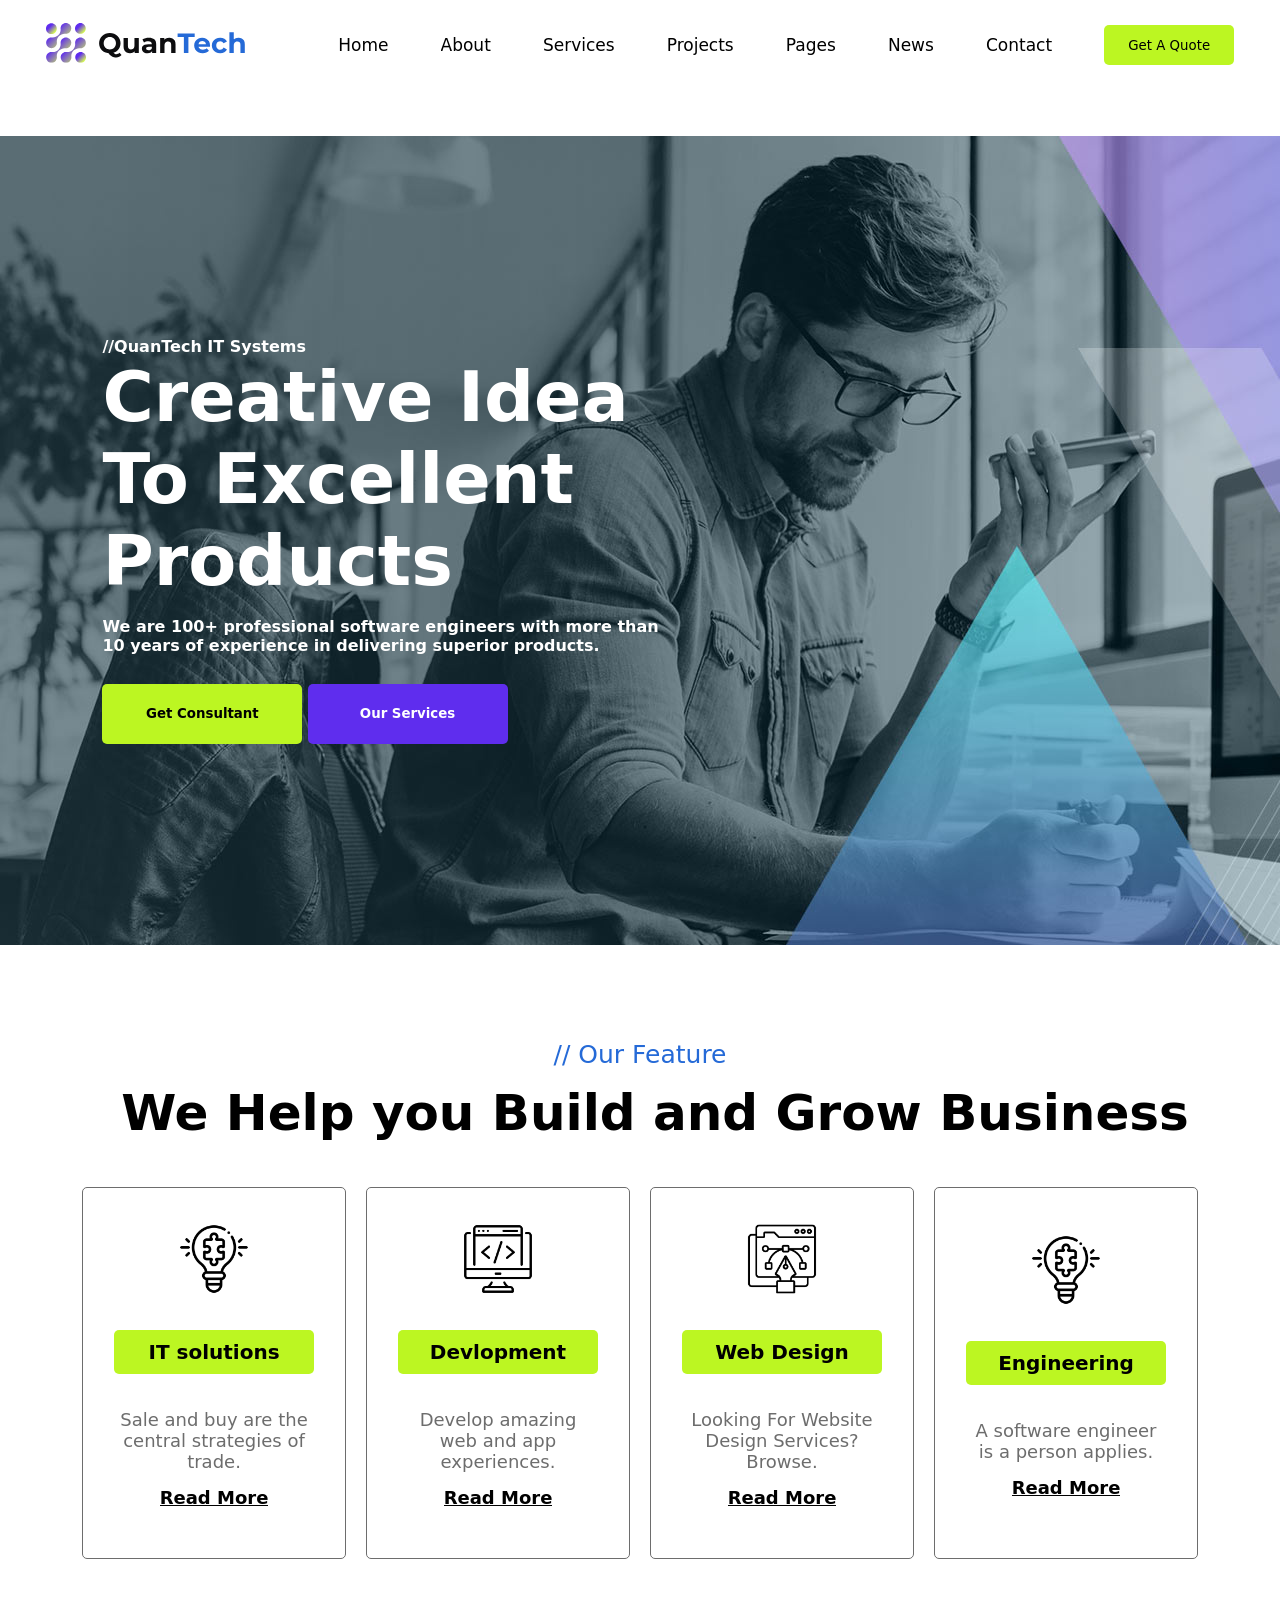
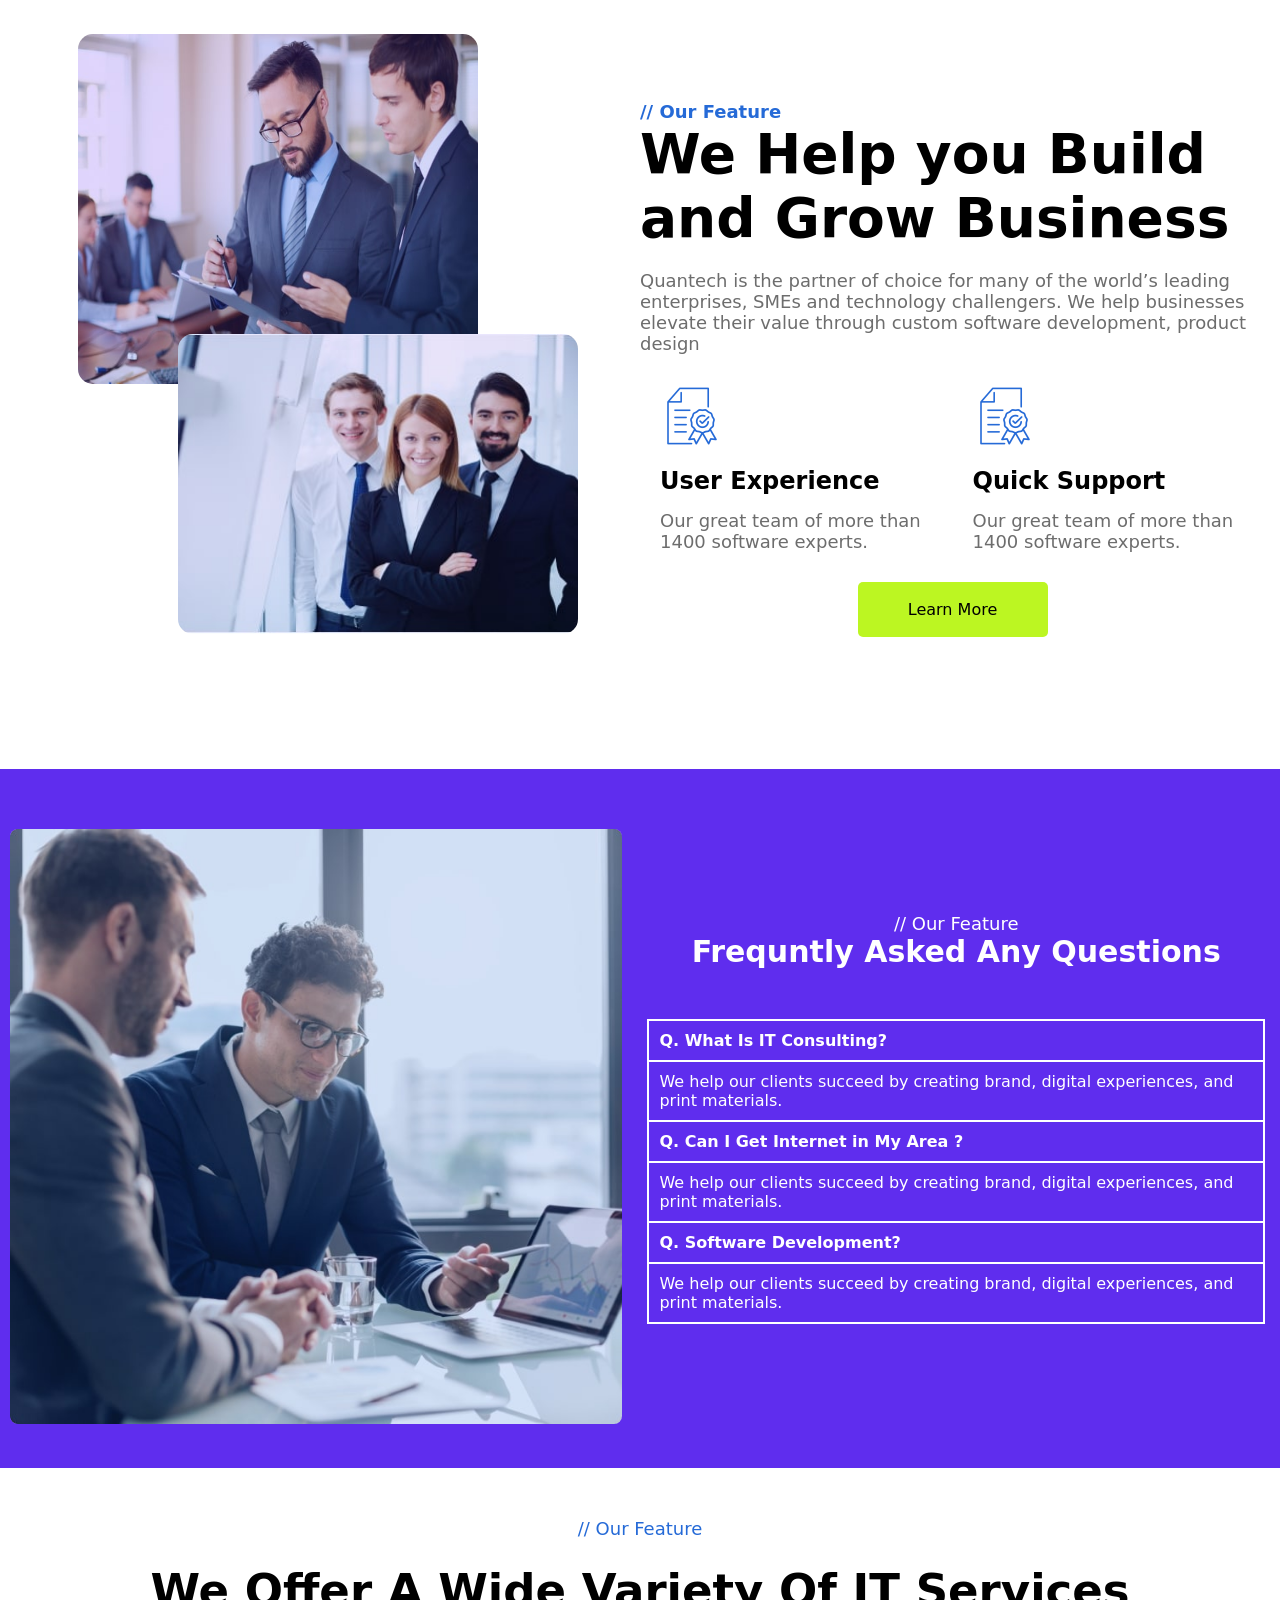
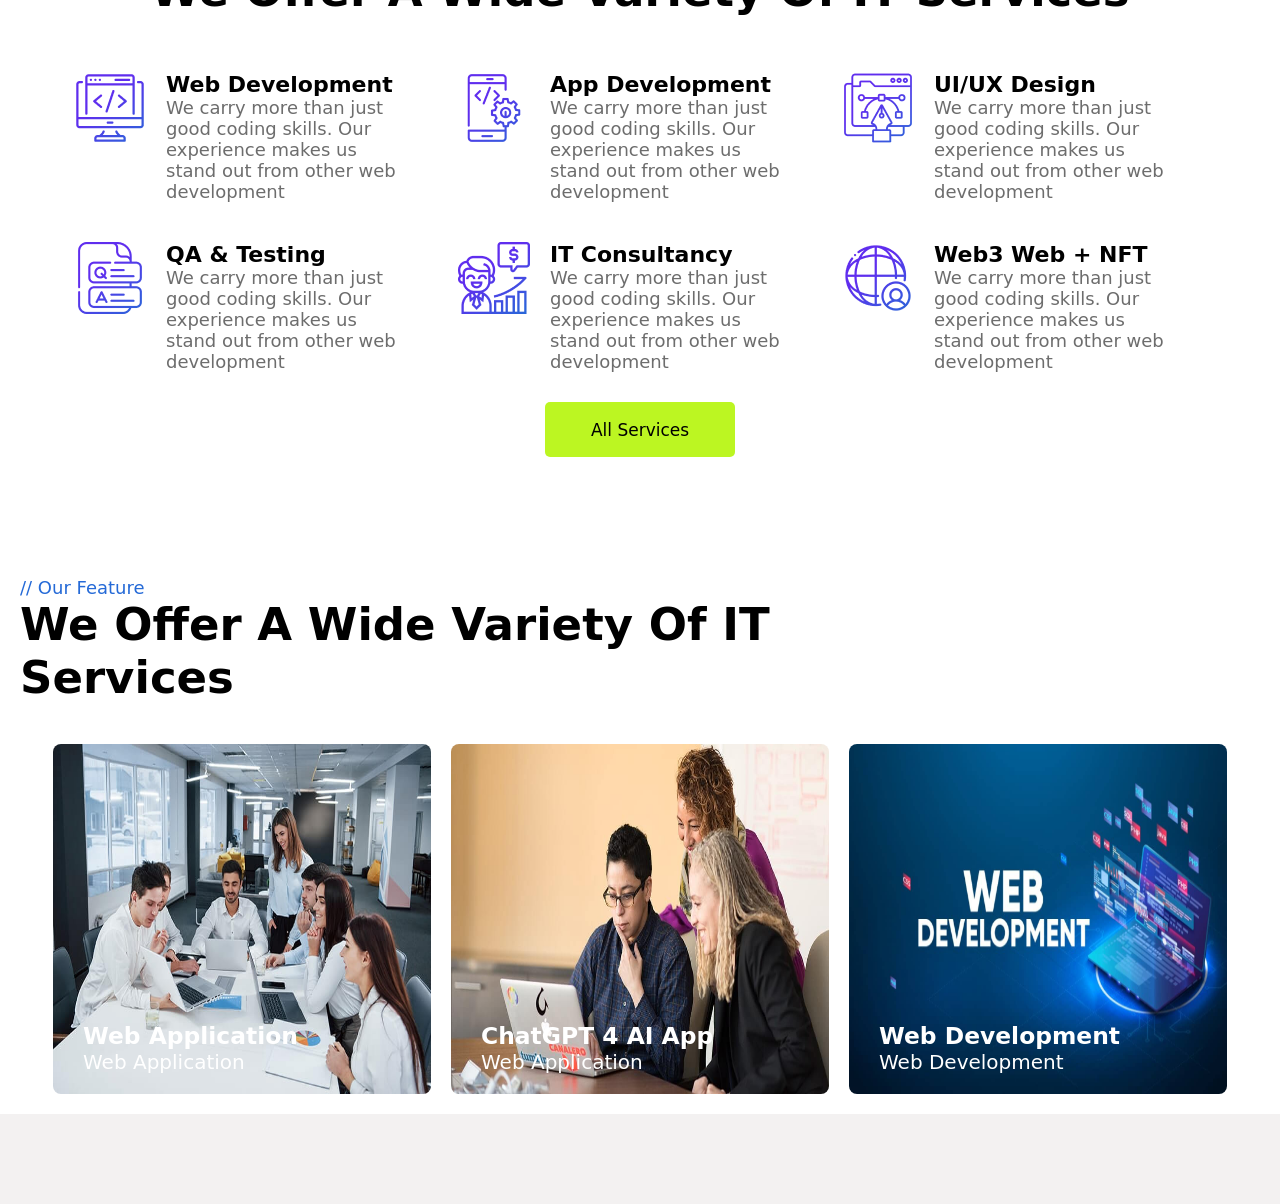
<file: index.html>
<!DOCTYPE html>
<html>
<head>
  <meta http-equiv="refresh" content="0; url=TechProjecttt/index.html">
</head>
<body>
  <a href="TechProjecttt/index.html">Click here if not redirected</a>
</body>
</html>
</file>
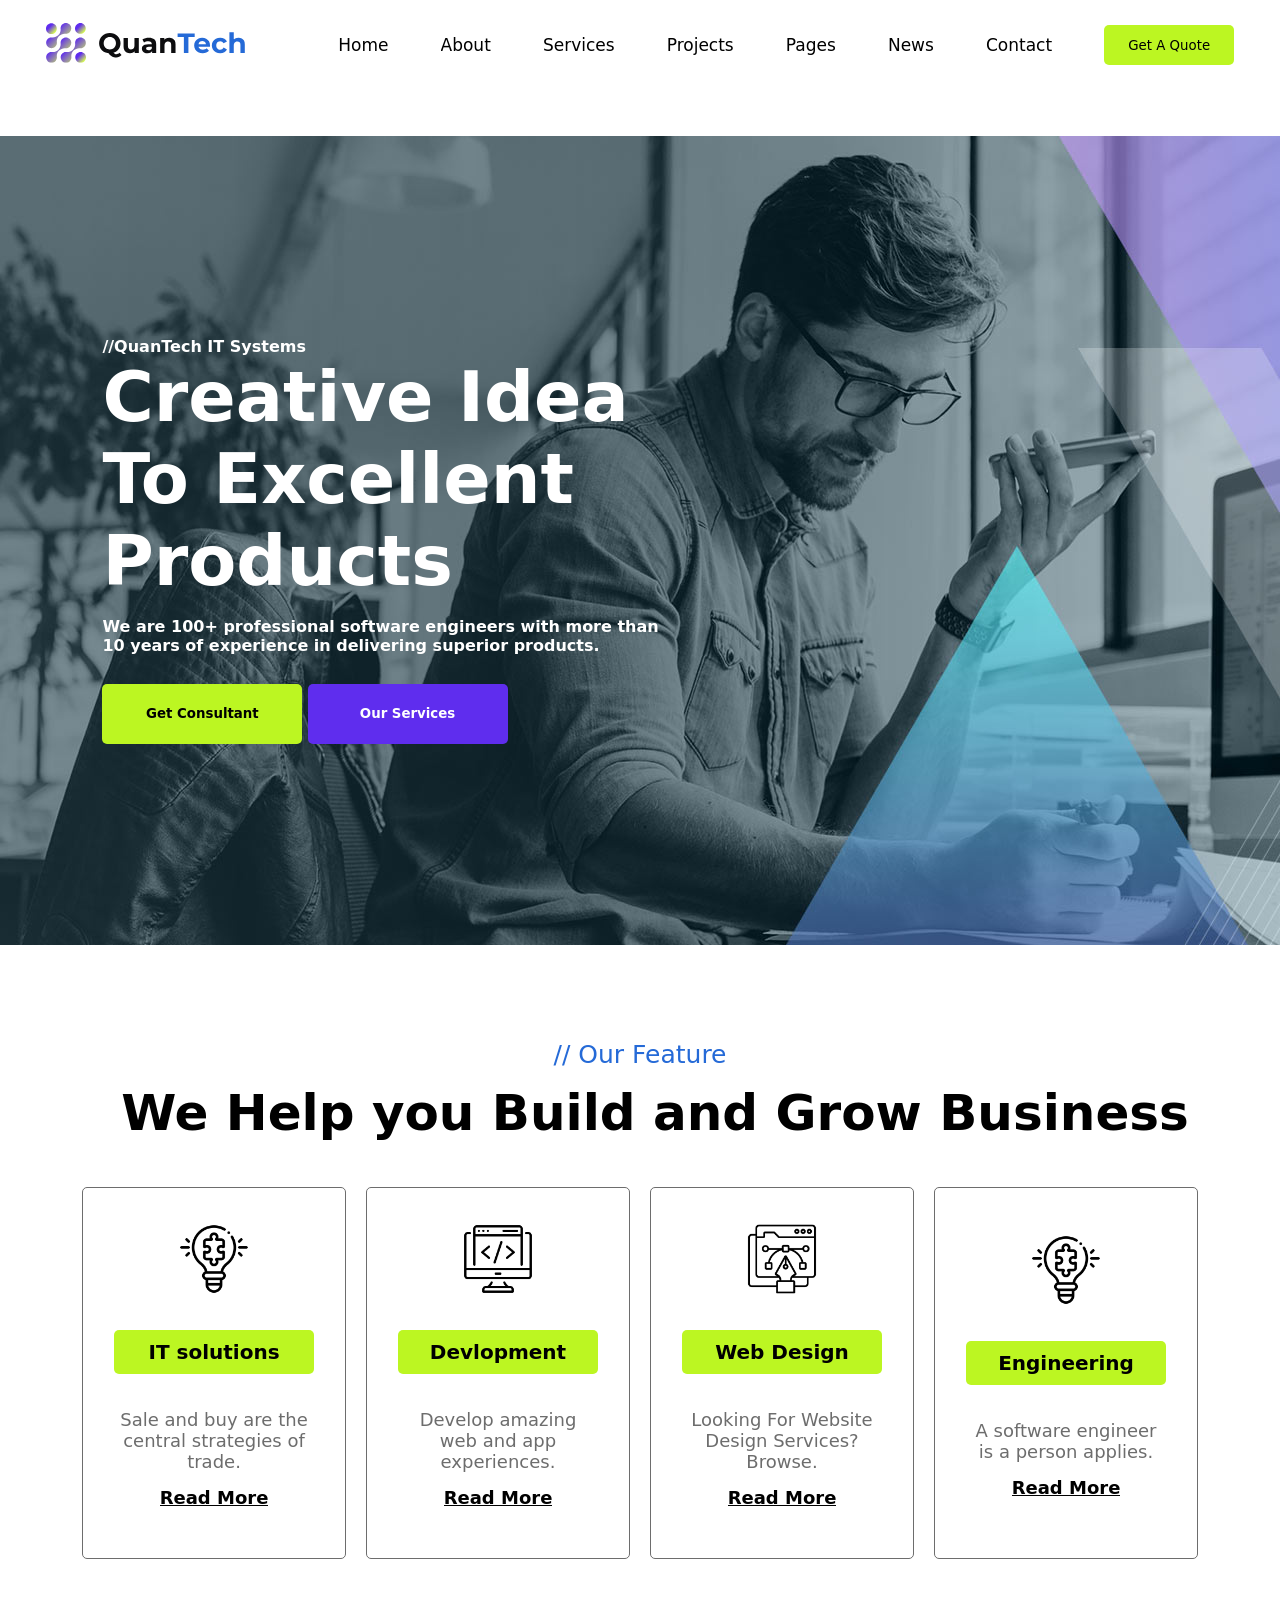
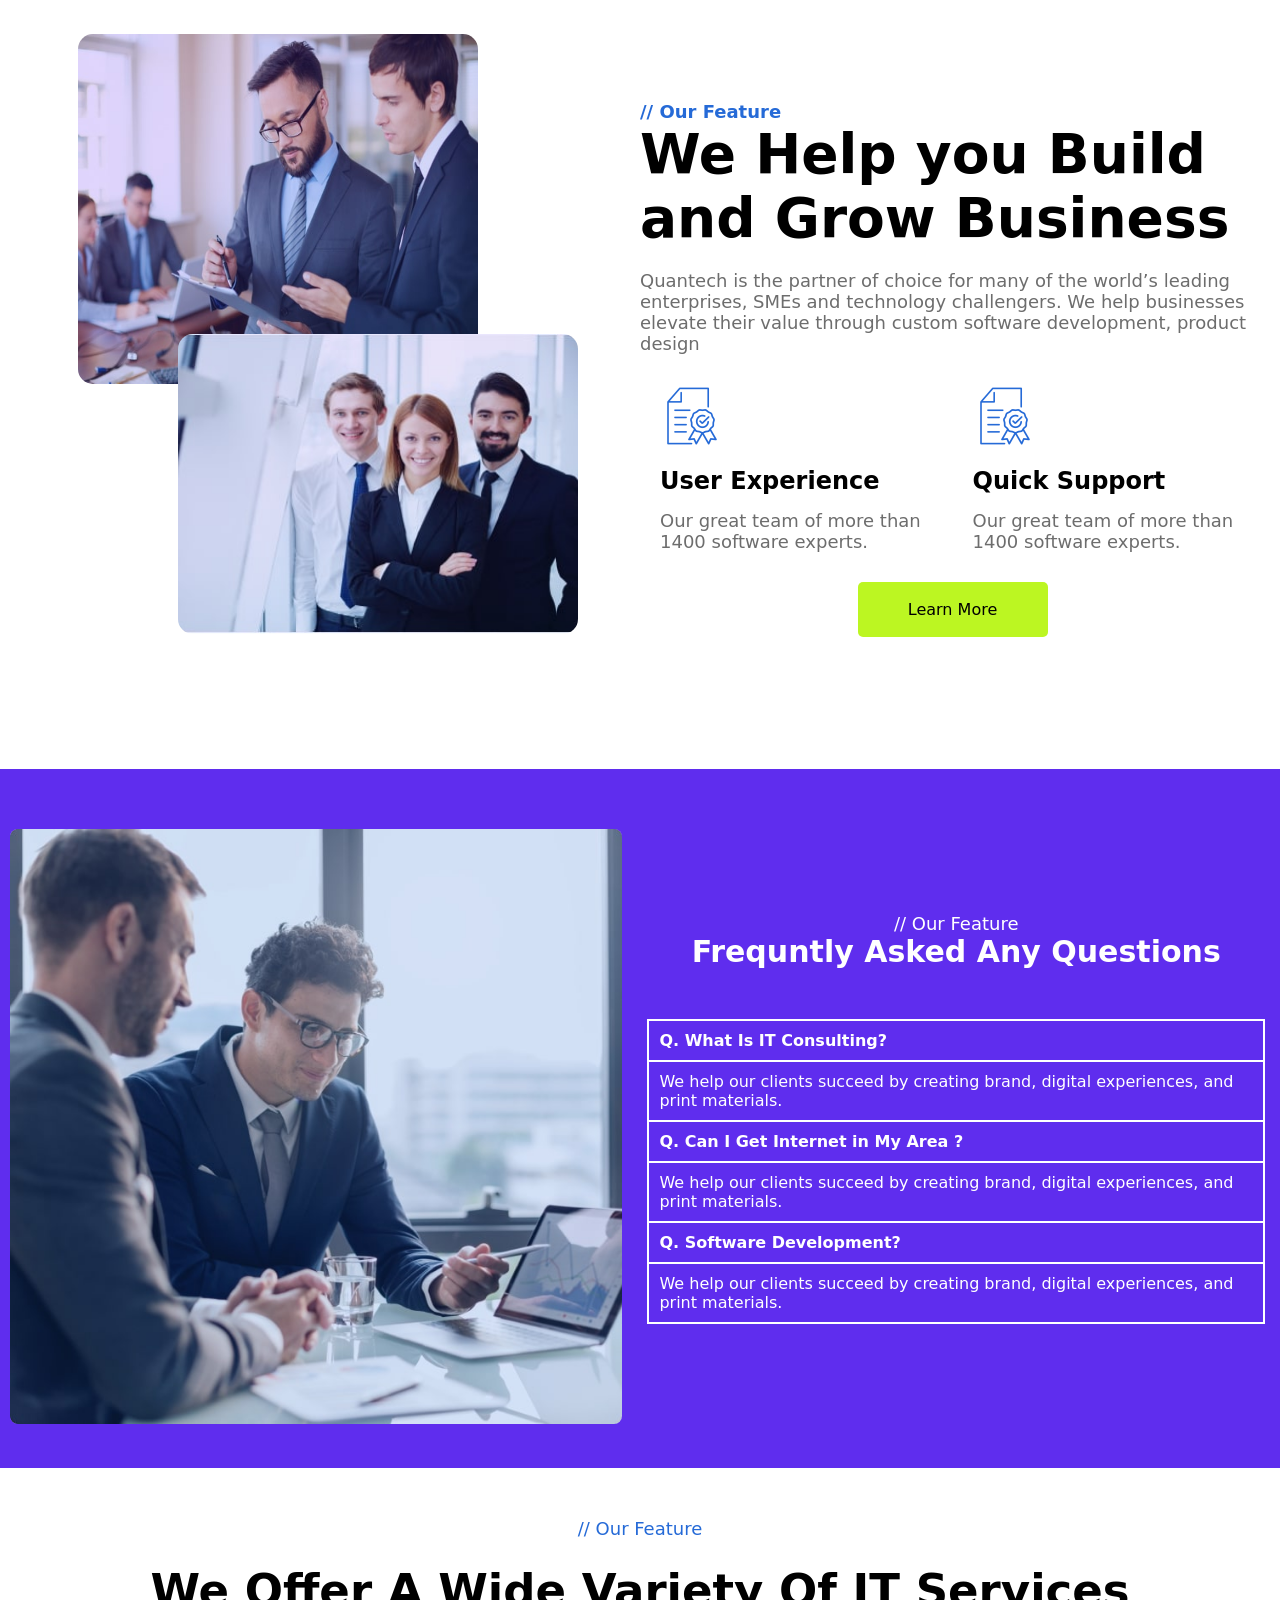
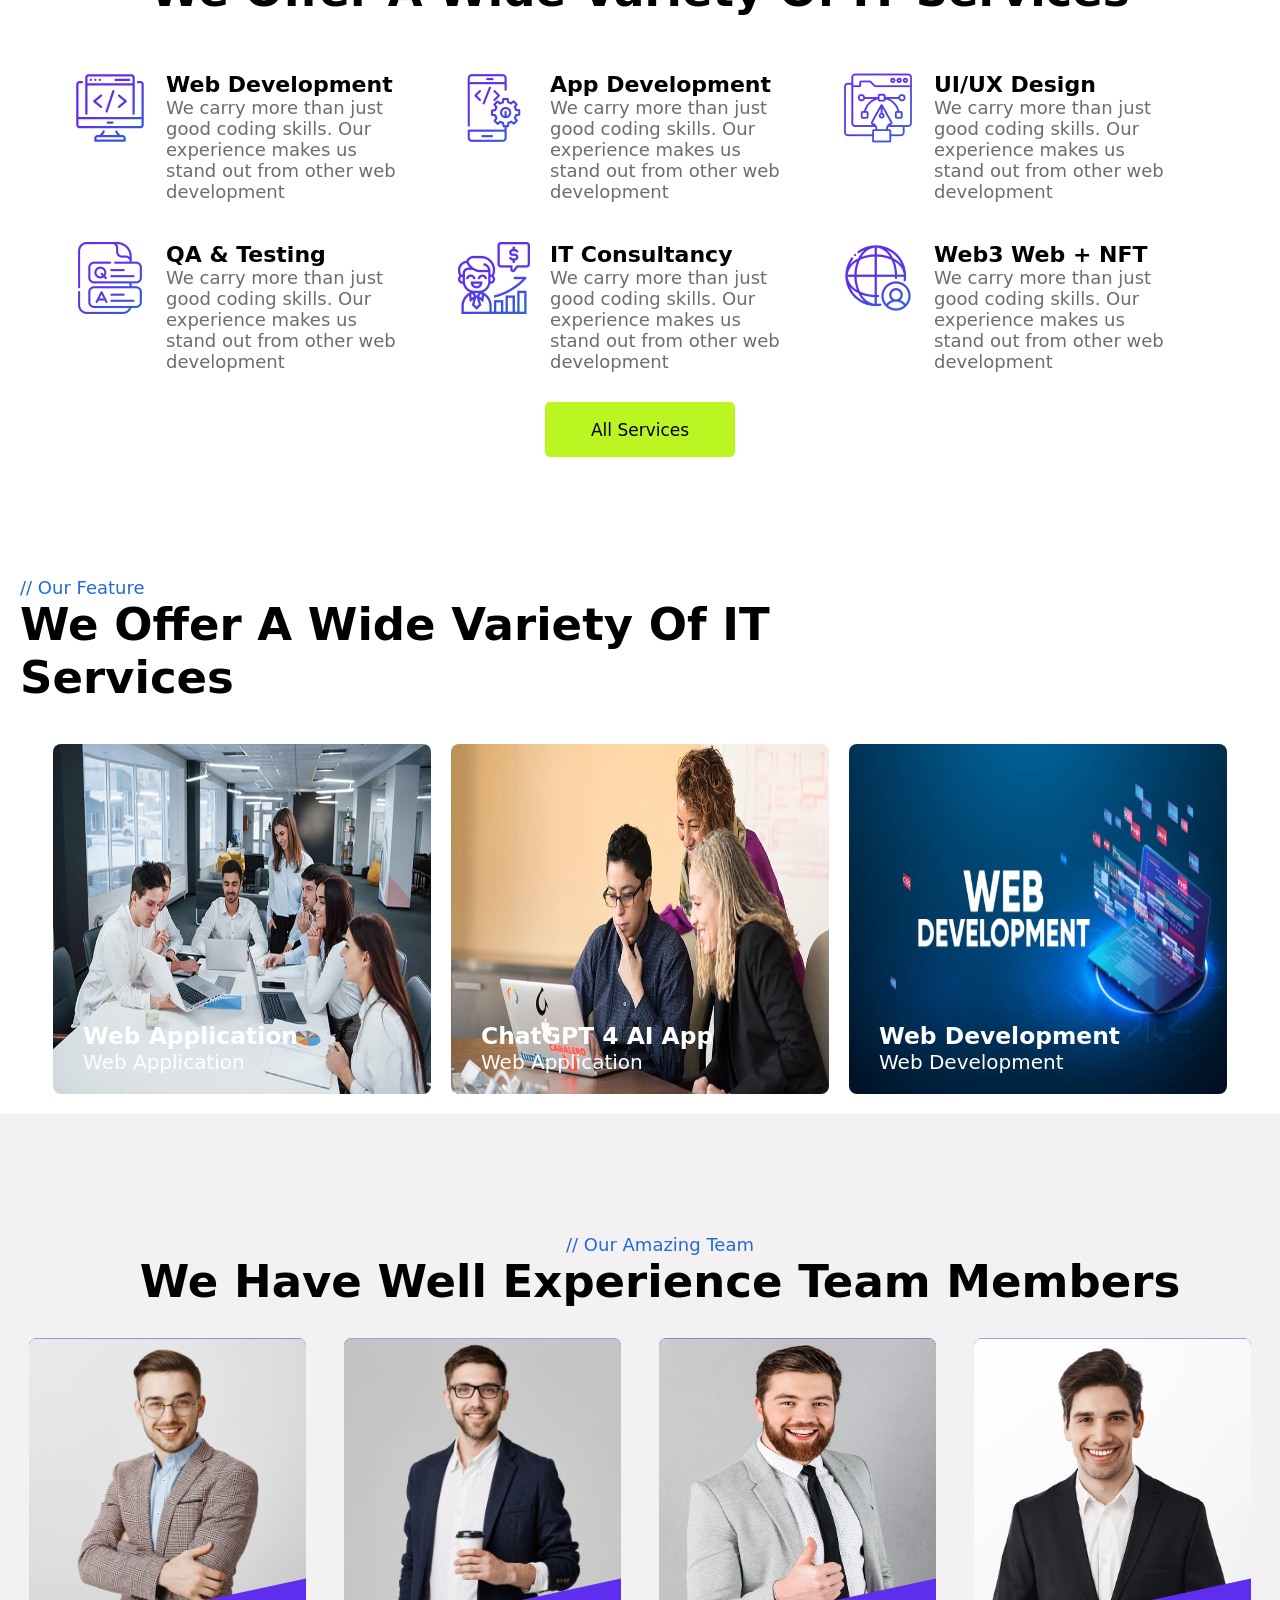
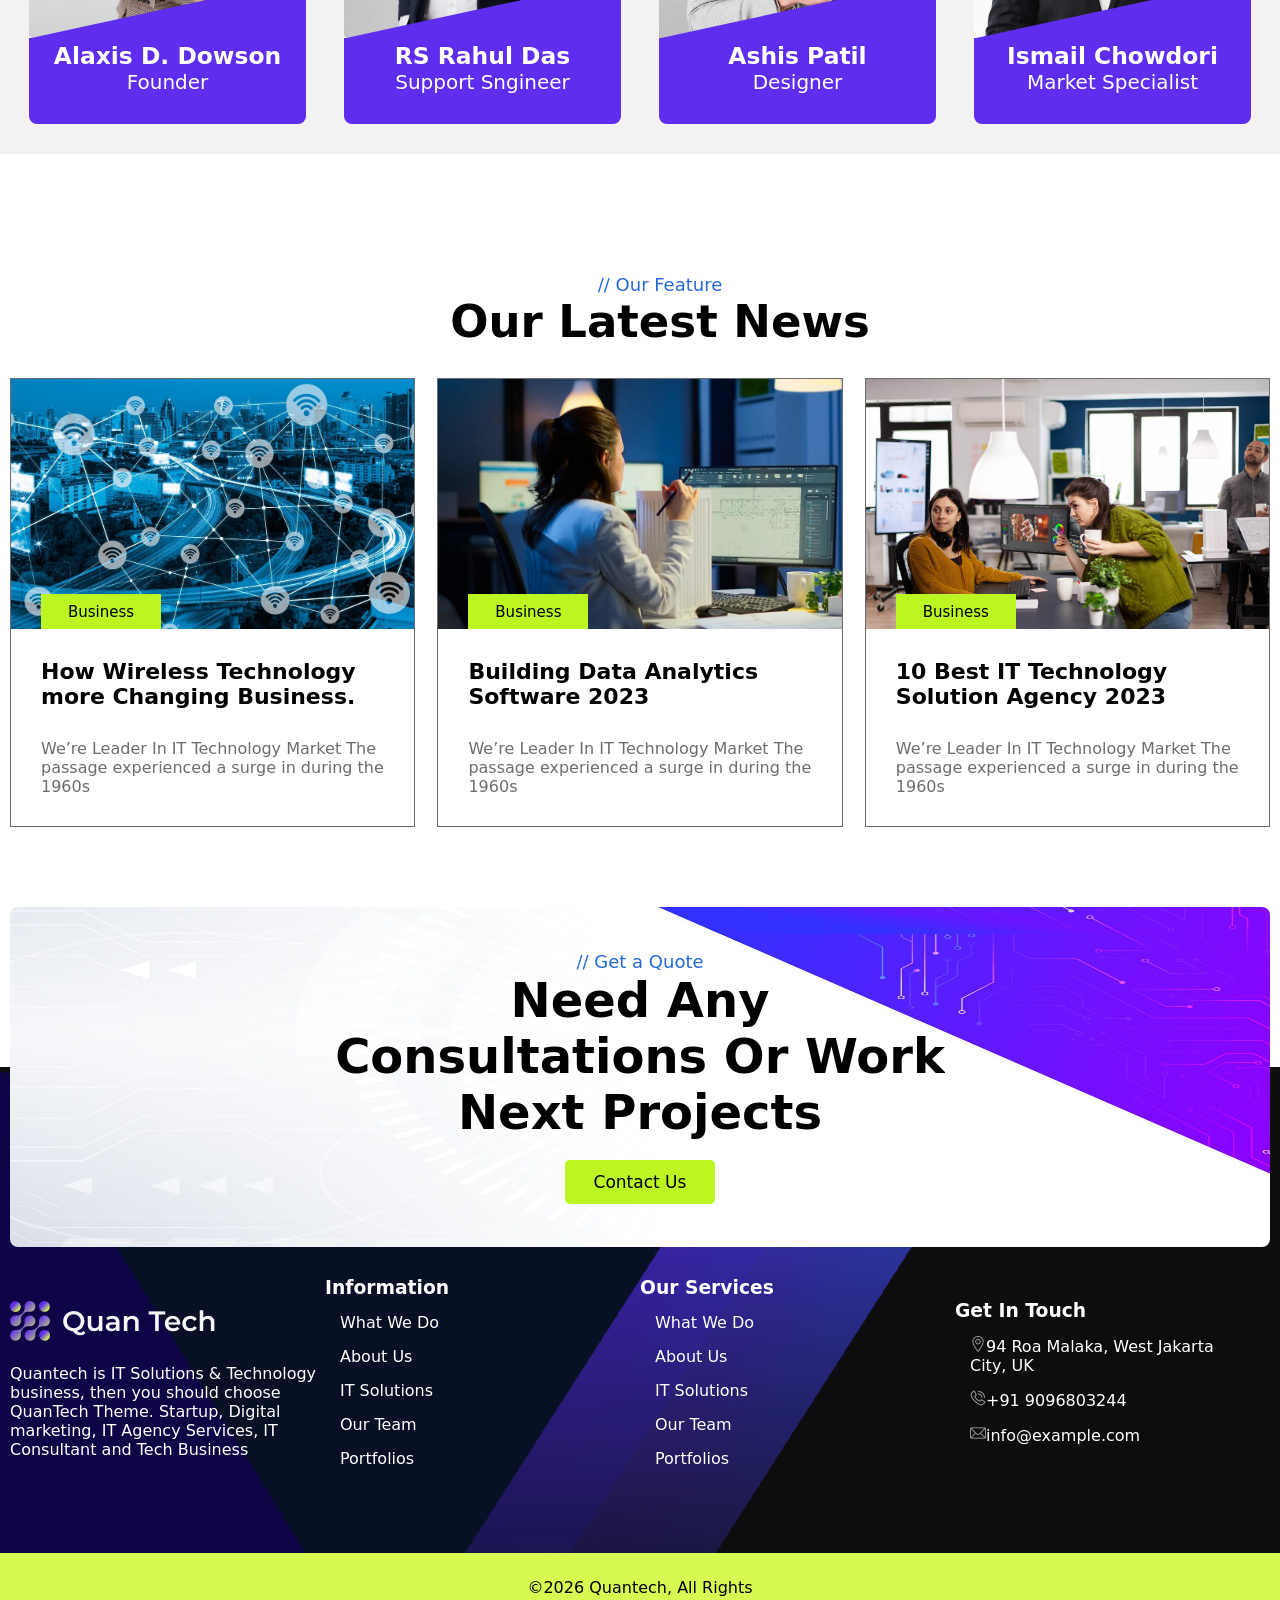
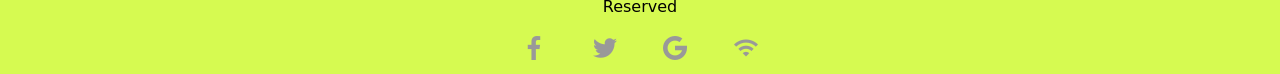
<file: TechProjecttt/index.html>
<!DOCTYPE html>
<html lang="en">

<head>
    <meta charset="UTF-8">
    <meta name="viewport" content="width=device-width, initial-scale=1.0">
    <title>Document</title>
    <link rel="stylesheet" href="./css/style.css">
</head>

<body>
    <!-- nav section start -->
    <nav>
        <div><img src="./images/illustration/logo.svg" alt=""></div>
        <div class="list">
            <ul>
                <li><a href="">Home</a></li>
                <li><a href="">About</a></li>
                <li><a href="">Services</a></li>
                <li><a href="">Projects</a></li>
                <li><a href="">Pages</a></li>
                <li><a href="">News</a></li>
                <li><a href="">Contact</a></li>
                <li><a href=""> <button>Get A Quote</button></a></li>
            </ul>
        </div>
        <div class="menubtn"><img src="./images/illustration/menu1.png" alt=""></div>
    </nav>
    <!-- nav section end -->
    <!-- hero section start -->
    <section class="hero">
        <div class="hero-containt">
            <h4>//QuanTech IT Systems</h4>
            <h1>Creative Idea <br>To Excellent Products</h1>
            <p class="herop">We are 100+ professional software engineers with more than <br>10 years of experience in
                delivering superior products. </p> <br>
            <div class="hero-btns">
                <a href="#"><button class="hero-btn1">Get Consultant</button></a>
                <button class="hero-btn2"><a href=""> Our Services</a></button>
            </div>
        </div>
    </section>
    <!-- hero section end -->
    <!-- features section start  -->
    <section class="features-sec">
        <div class="features-heading">
            <p>// Our Feature</p>
            <h2>We Help you Build and Grow Business</h2>
        </div>
        <div class="features-cards">
            <div class="features-card">
                <img src="./images/illustration/solution-1.svg" alt="img not found">
                <a href="#"><button>IT solutions</button></a>
                <p>Sale and buy are the central strategies of trade.</p>
                <a href="#">Read More</a>
            </div>
            <div class="features-card">
                <img src="./images/illustration/coding.svg " alt=" img not found">
                <a href="#"><button>Devlopment</button></a>
                <p>Develop amazing web and app experiences.</p>
                <a href="#">Read More</a>
            </div>
            <div class="features-card">
                <img src="./images/illustration/ux-design.svg" alt=" img not found">
                <a href="#"><button>Web Design</button></a>
                <p>Looking For Website Design Services? Browse.</p>
                <a href="#">Read More</a>
            </div>
            <div class="features-card">
                <img src="./images/illustration/solution-1.svg" alt="img not found">
                <a href="#"><button>Engineering</button></a>
                <p>A software engineer is a person applies.</p>
                <a href="#">Read More</a>

            </div>
        </div>
    </section>
    <!-- features section end  -->

    <!-- features-second section start  -->
    <section class="features-second">
        <div class="features-second-main">
            <div class="imgss">
                <div class="features-img1">
                    <img src="./images/illustration/about1.jpg" alt="">
                </div>
                <div class="features-img2">
                    <img src="./images/illustration/about2.jpg" alt="">
                </div>
            </div>
        </div>
        <div class="features-second-main ">
            <div class="features-second-heading">
                <p class="p">// Our Feature</p>
                <h2>We Help you Build and Grow Business</h2>
                <p>Quantech is the partner of choice for many of the world’s leading enterprises, SMEs and technology
                    challengers. We help businesses elevate their value through custom software development, product
                    design</p>
            </div>
            <div class="features-second-imgs">
                <div class="features-second-img">
                    <img src="./images/illustration/certified.png" alt="">
                    <h2>User Experience</h2>
                    <p>Our great team of more than 1400 software experts.</p>
                </div>
                <div class="features-second-img">
                    <img src="./images/illustration/certified.png" alt="">
                    <h2>Quick Support</h2>
                    <p>Our great team of more than 1400 software experts.</p>
                </div>
            </div>
            <div class="features-second-btn">
                <a href="#"><button>Learn More</button></a>
            </div>
        </div>

    </section>
    <!-- features-second section end  -->

    <!-- FAQ section start -->
    <section class="faq">
        <div class="faq-img">
            <img src="./images/illustration/faq.jpg" alt="">

        </div>
        <div class="faq-containt">
            <p>// Our Feature</p>
            <h2>
                Frequntly Asked Any Questions</h2>
            <div class="faq-table">
                <table>
                    <tr>
                        <th>Q. What Is IT Consulting?</th>
                    </tr>
                    <tr>
                        <td>We help our clients succeed by creating brand, digital experiences, and print materials.
                        </td>
                    </tr>
                    <tr>
                        <th>Q. Can I Get Internet in My Area ?</th>
                    </tr>
                    <tr>
                        <td>We help our clients succeed by creating brand, digital experiences, and print materials.
                        </td>
                    </tr>
                    <tr>
                        <th>Q. Software Development?</th>
                    </tr>
                    <tr>
                        <td>We help our clients succeed by creating brand, digital experiences, and print materials.
                        </td>
                    </tr>
                </table>
            </div>
        </div>

    </section>
    <!-- FAQ section end-->

    <!-- services section start -->
    <section class="services">
        <div class="services-main1">
            <p class="sp">// Our Feature</p>
            <h2>
                We Offer A Wide Variety Of IT Services</h2>
        </div>
        <div class="services-main">
            <div class="service-card">
                <div class="service-card-img">
                    <img src="./images/illustration/desktop.png" alt="">
                </div>
                <div class="service-card-containt">
                    <h3>Web Development</h3>
                    <p>We carry more than just good coding skills. Our experience makes us stand out from other web
                        development</p>
                </div>
            </div>
            <div class="service-card">
                <div class="service-card-img">
                    <img src="./images/illustration/mobile.png" alt="">
                </div>
                <div class="service-card-containt">
                    <h3>App Development</h3>
                    <p>We carry more than just good coding skills. Our experience makes us stand out from other web
                        development</p>
                </div>
            </div>
            <div class="service-card">
                <div class="service-card-img">
                    <img src="./images/illustration/ux.png" alt="">
                </div>
                <div class="service-card-containt">
                    <h3>UI/UX Design</h3>
                    <p>We carry more than just good coding skills. Our experience makes us stand out from other web
                        development</p>
                </div>
            </div>
            <div class="service-card">
                <div class="service-card-img">
                    <img src="./images/illustration/qa.png" alt="">
                </div>
                <div class="service-card-containt">
                    <h3>QA & Testing</h3>
                    <p>We carry more than just good coding skills. Our experience makes us stand out from other web
                        development</p>
                </div>
            </div>
            <div class="service-card">
                <div class="service-card-img">
                    <img src="./images/illustration/stock.png" alt="">
                </div>
                <div class="service-card-containt">
                    <h3>IT Consultancy</h3>
                    <p>We carry more than just good coding skills. Our experience makes us stand out from other web
                        development</p>
                </div>
            </div>

            <div class="service-card">
                <div class="service-card-img">
                    <img src="./images/illustration/web.png" alt="">
                </div>
                <div class="service-card-containt">
                    <h3>Web3 Web + NFT</h3>
                    <p>We carry more than just good coding skills. Our experience makes us stand out from other web
                        development</p>
                </div>
            </div>
        </div>
        <div class="services-btn">
            <a href="#"><button>All Services</button></a>
        </div>

        </div>
    </section>
    <!-- services section start -->
    <!-- services slider section start  -->
    <section class="services-slider">
        <div class="service-slider-heading">
            <p>// Our Feature</p>
            <h2> We Offer A Wide Variety Of IT Services</h2>
        </div>
        <div class="slider-cards">
            <div class="slider-card1 slidercard">
                <div class="slider-card1-text">
                    <h3>Web Application</h3>
                    <p>Web Application</p>
                </div>
            </div>
            <div class="slider-card2 slidercard">
                <div class="slider-card1-text">
                    <h3>ChatGPT 4 AI App</h3>
                    <p>Web Application</p>
                </div>
            </div>
            <div class="slider-card3 slidercard">
                <div class="slider-card1-text">
                    <h3>Web Development</h3>
                    <p>Web Development</p>
                </div>
            </div>
        </div>
    </section>
    <!-- services slider section end  -->
    <!-- Team section start  -->
    <section class="team">
        <div class="service-slider-heading">
            <p>// Our Amazing Team</p>
            <h2>We Have Well Experience Team Members</h2>
        </div>
        <div class="team-cards">
            <div class="team-card">
                <img src="./images/illustration/1.jpg" alt="">
                <div class="team-name">
                    <h3>Alaxis D. Dowson</h3>
                    <p>Founder</p>
                </div>
            </div>
            <div class="team-card">
                <img src="./images/illustration/team2" alt="">
                <div class="team-name">
                    <h3>RS Rahul Das</h3>
                    <p>Support Sngineer</p>
                </div>
            </div>
            <div class="team-card">
                <img src="./images/illustration/team4-min.jpg" alt="">
                <div class="team-name">
                    <h3>Ashis Patil</h3>
                    <p>Designer</p>
                </div>
            </div>
            <div class="team-card">
                <img src="./images/illustration/team1-min.jpg" alt="">
                <div class="team-name">
                    <h3>Ismail Chowdori</h3>
                    <p>Market Specialist</p>
                </div>
            </div>
        </div>
    </section>
    <!-- Team section end -->


    <!-- News section start -->
    <section class="news">
        <div class="service-slider-heading">
            <p>// Our Feature</p>
            <h2> Our Latest News</h2>
        </div>
        <div class="news-cards">
            <div class="news-card">
                <div class="news-img1">
                    <a href=""><button>Business</button></a>
                </div>
                <h3>How Wireless Technology more Changing Business.</h3>
                <p>We’re Leader In IT Technology Market The passage experienced a surge in during the 1960s</p>
            </div>
            <div class="news-card">
                <div class="news-img2">
                    <a href=""><button>Business</button></a>
                </div>
                <h3>Building Data Analytics Software 2023</h3>
                <p>We’re Leader In IT Technology Market The passage experienced a surge in during the 1960s</p>
            </div>
            <div class="news-card">
                <div class="news-img3">
                    <a href=""><button>Business</button></a>
                </div>
                <h3>10 Best IT Technology Solution Agency 2023</h3>
                <p>We’re Leader In IT Technology Market The passage experienced a surge in during the 1960s</p>
            </div>
        </div>
    </section>
    <!-- News section end -->

    <!-- footer section start  -->
    <section class="footer">
        <div class="contact-section">
            <div class="contact-section-text">
                <p>// Get a Quote</p>
                <h3>Need Any Consultations Or Work Next Projects</h3>
            </div>
            <div class="contact-section-btn">
                <a href="#"><button>Contact Us</button></a>
            </div>
        </div>
        <footer>
            <div class="footer-main">
                <div class="footer-containt">
                    <img src="./images/illustration/logo-footer.png" alt=""> <br><br>
                    <p>Quantech is IT Solutions & Technology business, then you should choose QuanTech Theme. Startup,
                        Digital marketing, IT Agency Services, IT Consultant and Tech Business</p>
                </div>
                <div class="footer-containt">
                    <h3>Information</h3>
                    <ul>
                        <li>What We Do</li>
                        <li>About Us</li>
                        <li>IT Solutions</li>
                        <li>Our Team</li>
                        <li>Portfolios</li>
                    </ul>
                </div>
                <div class="footer-containt">
                    <h3>Our Services</h3>
                    <ul>
                        <li>What We Do</li>
                        <li>About Us</li>
                        <li>IT Solutions</li>
                        <li>Our Team</li>
                        <li>Portfolios</li>
                    </ul>
                </div>
                <div class="footer-containt">
                    <h3>Get In Touch</h3>
                    <ul>
                        <li><img src="./images/illustration/location.png" alt="">94 Roa Malaka, West Jakarta City, UK
                        </li>
                        <li><img src="./images/illustration/phone-call.png" alt="">+91 9096803244 </li>
                        <li><img src="./images/illustration/mail.png" alt="">info@example.com </li>

                    </ul>
                </div>
            </div>
            <div class="copyright">
                <div class="copyright-containt">
                    <p>©2026 Quantech, All Rights Reserved</p>
                </div>
                <div class="copyright-containt">
                    <ul>
                        <li><img src="./images/illustration/facebook-app-symbol.png" alt=""></li>
                        <li><img src="./images/illustration/twitter.png" alt=""></li>
                        <li><img src="./images/illustration/google.png" alt=""></li>
                        <li><img src="./images/illustration/wifi.png" alt=""></li>
                    </ul>
                </div>
            </div>
        </footer>
    </section>
    <!-- footer section end  -->


</body>

</html>
</file>
<file: TechProjecttt/css/style.css>
* {
    margin: 0;
    padding: 0;
    font-family: system-ui, -apple-system, BlinkMacSystemFont, 'Segoe UI', Roboto, Oxygen, Ubuntu, Cantarell, 'Open Sans', 'Helvetica Neue', sans-serif;
    overflow-x: hidden;
}

:root {
    --textcolor1: #256AD7;
    --textcolor2: #6D6D6D;
    --btncolor1: #BCF622;
    --btncolor2: #5F2Dee;
}

/* nav section start */
nav {
    width: 100%;
    height: 10vh;
    background-color: white;
    display: flex;
    align-items: center;
    justify-content: space-around;
}

.list {
    display: none;
}

/* nav section end */

/* hero section start */
.hero {
    background-image: url("../images/background/slider2.jpg");
    height: 100vh;
    width: 100%;
    background-repeat: no-repeat;
    /* background-size: 100% 100%; */
    background-position: center;
    display: flex;
    flex-direction: column;
    justify-content: center;
    align-items: center;
}

.hero-containt {
    color: white;
    display: flex;
    flex-direction: column;
    align-items: center;
    justify-content: center;
    width: 80%;
    text-align: center;
}

.hero-containt p {
    margin-top: 15px;
    font-size: 16px;
    font-weight: 600;
}

.hero-containt button {
    font-weight: 600;
    border-radius: 5px;
    border: none;
    margin-top: 10px;
}

.hero-btn1 {
    background-color: #BCF622;
    height: 40px;
    width: 150px;
}

.hero-btn2 {
    background-color: #5F2Dee;
    height: 40px;
    width: 120px;
}

.hero-containt button a {
    text-decoration: none;
}

.hero-btn2 a {
    color: white;
}

.hero-btn1 a {
    color: black;
}

/* hero section end */
/* features section start  */
.features-sec {
    width: 100%;
    margin-top: 50px;
}

.features-heading {
    width: 100%;
    text-align: center;
    font-size: 25px;
}

.features-heading p {
    color: #256AD7;
    font-weight: 500;

}

.features-cards {
    width: 100%;
}

.features-card {
    border: 1px solid #6D6D6D;
    display: flex;
    flex-direction: column;
    justify-content: center;
    align-items: center;
    height: 300px;
    padding: 35px;
    text-align: center;
    margin: 30px 10px;
    border-radius: 5px;
}

.features-card button {
    background-color: #BCF622;
    height: 44px;
    width: 200px;
    border: none;
    border-radius: 5px;
    margin: 20px;
    text-decoration: none;
    color: black;
    font-weight: 700;
    font-size: 20px;
}

.features-card p {
    font-size: 18px;
    font-weight: 400;
    color: #6D6D6D;
}

.features-card a {
    color: black;
    margin: 15px;
    font-size: 18px;
    font-weight: 600;
}

/* features section end  */
/* features second section start  */
.features-second-main {

    width: 100%;
    height: auto;
}

.imgss {
    padding: 30px;
}

.features-img1 img {
    width: 80%;
    height: 100%;
    border-radius: 15px;
}

.features-img2 img {
    width: 80%;
    height: 100%;
    border-radius: 15px;

}

.features-img2 {
    display: flex;
    flex-direction: column;
    align-items: end;
    position: relative;
    bottom: 50px;
}

.features-second-heading {
    width: 100%;
    font-size: 19px;
    padding: 10px;
}

.features-second-heading .p {
    color: var(--textcolor1);
    font-weight: 600;
}

.features-second-heading p {
    color: var(--textcolor2);
    margin-top: 20px;
    font-size: 18px;
}

.features-second-img {
    padding: 20px;
}

.features-second-img h2 {
    font-weight: 600;
    margin: 15px 0px;
}

.features-second-img p {
    color: var(--textcolor2);
    font-size: 18px;
}

.features-second-btn button {
    background-color: var(--btncolor1);
    height: 55px;
    width: 190px;
    border-radius: 5px;
    border: none;
    margin: 10px;
    text-decoration: none;
    color: black;
    font-size: 16px;
    font-weight: 500;

}

/* features second section end  */
/* Faq section start  */
.faq {
    width: 100%;
    height: auto;
    margin-top: 40px;
    background-color: var(--btncolor2);
}

.faq-img img {
    width: 100%;
    border-radius: 8px;
}

.faq-img {
    padding: 10px;
    margin: 50px 0px 30px 0px;
}

.faq-containt {
    color: white;
    text-align: left;
    padding: 15px;
}

.faq-containt h2 {
    font-size: 30px;
    margin-bottom: 50px;
}

.faq-containt p {
    font-weight: 500;
    font-size: 18px;
}

table,
th,
td {
    border: 2px solid white;
    padding: 10px;
}

table {
    border-collapse: collapse;
    padding: 10px;
}

/* Faq section end  */
/* servixes section start  */
.services {
    margin-top: 50px;
    width: 100%;
}

.services-main1 h2 {
    text-align: center;
    padding: 25px;
    font-size: 28px;
}

.services-main1 .sp {
    color: var(--textcolor1);
    font-size: 18px;
    font-weight: 500;
    text-align: center;
}

.service-card {
    display: flex;
    width: 100%;
    margin-bottom: 20px;
}

.service-card-containt {
    width: 60%;
    padding: 10px;
}

.service-card-containt p {
    font-size: 18px;
    color: var(--textcolor2);
}

.service-card-containt h3 {
    font-size: 22px;
    font-weight: 600;
}

.service-card-img {
    padding: 10px;
}

.services-btn {
    text-align: center;
}

.services button {
    background-color: var(--btncolor1);
    height: 55px;
    width: 190px;
    border-radius: 5px;
    border: none;
    font-size: 17px;
    font-weight: 500;
}

.services-slider {
    width: 100%;
}

.service-slider-heading p {
    font-size: 18px;
    color: var(--textcolor1);
    font-weight: 500;
}

.service-slider-heading h3 {
    font-size: 22px;
    font-weight: 600;
}

.service-slider-heading {
    text-align: center;
    padding: 20px;
}

/* servixes section end  */
/* slider sectin start  */
.slider-cards {
    padding: 10px;
}

.slider-card1 {
    background-image: url("../images/illustration/2.jpg");
    height: 350px;
    width: 100%;
    background-size: 100% 100%;
    display: flex;
    flex-direction: column;
    justify-content: end;
    ;
    border-radius: 8px;
    margin-bottom: 20px;
}

.slider-card2 {
    background-image: url("../images/illustration/p2.jpg");
    height: 350px;
    width: 100%;
    background-size: 100% 100%;
    display: flex;
    flex-direction: column;
    justify-content: end;
    ;
    border-radius: 8px;
    margin-bottom: 20px;
}

.slider-card3 {
    background-image: url("../images/illustration/web_dev.jpeg");
    height: 350px;
    width: 100%;
    background-size: 100% 100%;
    display: flex;
    flex-direction: column;
    justify-content: end;
    ;
    border-radius: 8px;
    margin-bottom: 20px;
}

.slider-card1-text {
    color: white;
    padding-left: 30px;
    padding-bottom: 20px;
    font-size: 20px;
}

/* slider sectin end  */
/* team section start  */
.team {
    width: 100%;
    background-color: #f3f1f1;
}

.team-cards {
    margin: 10px;
}

.team-card {
    background-color: var(--btncolor2);
    margin-bottom: 20px;
    border-radius: 8px;
    border: none;
}

.team-card img {
    width: 100%;
    height: 300px;
    clip-path: polygon(0 0, 100% 0, 100% 80%, 0% 100%);
}

.team-name {
    text-align: center;
    color: white;
    font-size: 20px;
    padding-bottom: 30px;
}

.team-card:hover {
    background-color: var(--btncolor1);
}

.team-name:hover {
    color: black;
}

/* team section end */
/* news sectin start  */
.news {
    width: 100%;
    margin-top: 100px;
}

.news-cards {
    padding: 10px;
}

.news-card {
    width: 100%;
    border: 1px solid var(--textcolor2);
    margin-bottom: 20px;
}

.news-img1 {
    background-image: url("../images/illustration/news3");
    width: 100%;
    height: 250px;
    background-size: cover;
    display: flex;
    flex-direction: column;
    justify-content: end;
}

.news-img2 {
    background-image: url("../images/illustration/p3.jpg");
    width: 100%;
    height: 250px;
    background-size: cover;
    display: flex;
    flex-direction: column;
    justify-content: end;
}

.news-img3 {
    background-image: url("../images/illustration/news1");
    width: 100%;
    height: 250px;
    background-size: cover;
    display: flex;
    flex-direction: column;
    justify-content: end;
}

.news-card button {
    background-color: var(--btncolor1);
    height: 35px;
    width: 120px;
    font-weight: 500;
    font-size: 15px;
    border: none;
    margin-left: 30px;
}

.news-card h3 {
    padding: 30px;
    font-size: 22px;
}

.news-card p {
    font-size: 16px;
    color: var(--textcolor2);
    padding: 0px 30px 30px 30px;
}

/* news sectin end  */
/* footer sectin start */
.footer {
    width: 100%;
    margin-top: -150px;
}

.contact-section {
    background-image: url("../images/illustration/footer\ img.jpeg");
    background-size: 100% 100%;
    height: 300px;
    display: flex;
    flex-direction: column;
    justify-content: center;
    align-items: center;
    padding: 20px;
    text-align: center;
    margin: 10px;
    border-radius: 8px;
    position: relative;
    top: 190px;
}

.contact-section p {
    color: var(--textcolor1);
    font-size: 18px;
    font-weight: 500;
}

.contact-section h3 {
    font-size: 28px;
}

.contact-section button {
    background-color: var(--btncolor1);
    height: 44px;
    width: 150px;
    border-radius: 5px;
    border: none;
    font-size: 17px;
    font-weight: 500;
    margin-top: 20px;
}

footer {
    background-color: #0D0D0f;
    color: white;
    background-image: url("../images/illustration/footer-widgets-bg.png");
    background-repeat: no-repeat;
}

.footer-main {
    margin-top: 200px;
    margin-bottom: 40px;
    padding: 10px;
}

.footer-containt {
    margin-bottom: 20px;
}

.footer-containt li {
    margin: 15px;
}

.copyright {
    width: 100%;
    padding-top: 25px;
    background-color: #D6FA51;
    color: black;
    font-weight: 500;
    display: flex;
    flex-direction: column;
    align-items: center;
}

.copyright-containt {
    width: 90%;

}

.copyright-containt ul {
    display: flex;
    margin-top: 10px;
    justify-content: space-between;
    padding: 10px;
}

/* footer sectin end */


button:hover {
    background-color: #5F2Dee;
    color: white;
}

/* media queries  */
@media(min-width: 768px) {
    .hero {
        display: flex;
        flex-direction: column;
        align-items: start;
    }

    .hero-containt h1 {
        font-size: 50px;
        text-align: left;
    }

    .hero-containt h4,
    .herop,
    .hero-btns {
        width: 80%;
        text-align: left;
    }

    .hero-btn1 {
        background-color: #BCF622;
        height: 60px;
        width: 200px;
    }

    .hero-btn2 {
        background-color: #5F2Dee;
        height: 60px;
        width: 200px;
    }

    .hero-containt.hero-btns {
        display: flex;
        align-items: start;

    }

    .features-heading p {
        width: 100%;
        text-align: center;
    }

    .features-heading h2 {
        width: 100%;
        text-align: center;
        padding: 15px;
        font-size: 50px;
    }

    .features-card {
        width: 30%;
    }

    .features-cards {
        display: flex;
        flex-wrap: wrap;
        justify-content: center;
    }

    .features-second-imgs {
        display: flex;
    }

    .faq-table {
        display: flex;
        flex-direction: column;
        justify-content: center;
    }

    .services-main {
        display: flex;
        flex-wrap: wrap;
    }

    .service-card {
        width: 50%;
    }

    .services-main1 h2 {
        font-size: 45px;
        margin-bottom: 20px;
    }

    .services-slider {
        margin-top: 100px;
    }

    .service-slider-heading {
        text-align: left;
        padding: 20px;
        width: 70%;
        font-size: 30px;
    }

    .slider-cards {
        display: flex;
        flex-wrap: wrap;
        justify-content: center;
    }

    .slidercard {
        width: 30%;
        margin: 10px;
    }

    .team .service-slider-heading {
        width: 100%;
        text-align: center;
        margin-top: 100px;
    }

    .team-cards {
        display: flex;
        flex-wrap: wrap;
        justify-content: space-around;
    }

    .team-card {
        width: 45%;
    }

    .news-cards {
        display: flex;
        flex-wrap: wrap;
        justify-content: space-between;
    }

    .news-card {
        width: 45%;
    }

    .news .service-slider-heading {
        text-align: center;
        width: 100%;
    }

    .contact-section h3 {
        font-size: 48px;
    }

    .footer-main {
        display: flex;
        flex-wrap: wrap;
        align-items: center;
    }

    .footer-containt {
        width: 50%;
    }

    .copyright {
        display: flex;
        flex-wrap: wrap;
    }

    .copyright-containt {
        text-align: center;
        width: 50%;

    }

}

@media(min-width:992px) {
    .menubtn {
        display: none;
    }

    .list {
        display: block;
        width: 70%;
        font-size: 17px;
    }

    .list ul {
        align-items: center;
        display: flex;
        justify-content: space-between;
    }

    .list a {
        text-decoration: none;
        color: black;
        font-weight: 500;
    }

    .list button {
        height: 40px;
        background-color: var(--btncolor1);
        width: 130px;
        border: none;
        border-radius: 5px;
        font-weight: 500;
    }

    h1 {
        width: 80%;
        text-align: left;
    }
}

@media(min-width:1024px) {
    .hero-containt h1 {
        font-size: 70px;
    }

    .features-card {
        width: 15%;
    }

    .features-second {
        display: flex;
        padding: 15px;
    }

    .features-second-main {
        display: flex;
        flex-direction: column;
        justify-content: center;
        align-items: center;

    }

    .features-img1 {
        height: 350px;
        width: 500px;
        overflow-y: hidden;
    }

    .features-img2 {
        height: 300px;
        width: 500px;
    }

    .features-second-heading h2 {
        font-size: 55px;
    }

    .faq {
        display: flex;
    }

    .faq-containt {
        display: flex;
        flex-direction: column;
        align-items: center;
        justify-content: center;
    }

    .services-main {
        display: flex;
        justify-content: center;
        align-items: center;
    }

    .service-card {
        width: 30%;
    }

    .team-card {
        width: 22%;
    }

    .news-card {
        width: 32%;
    }

    .contact-section-text {
        width: 50%;
    }

    .footer-containt {
        width: 25%;
    }

    .copyright-containt {
        width: 20%;
    }
}
</file>
